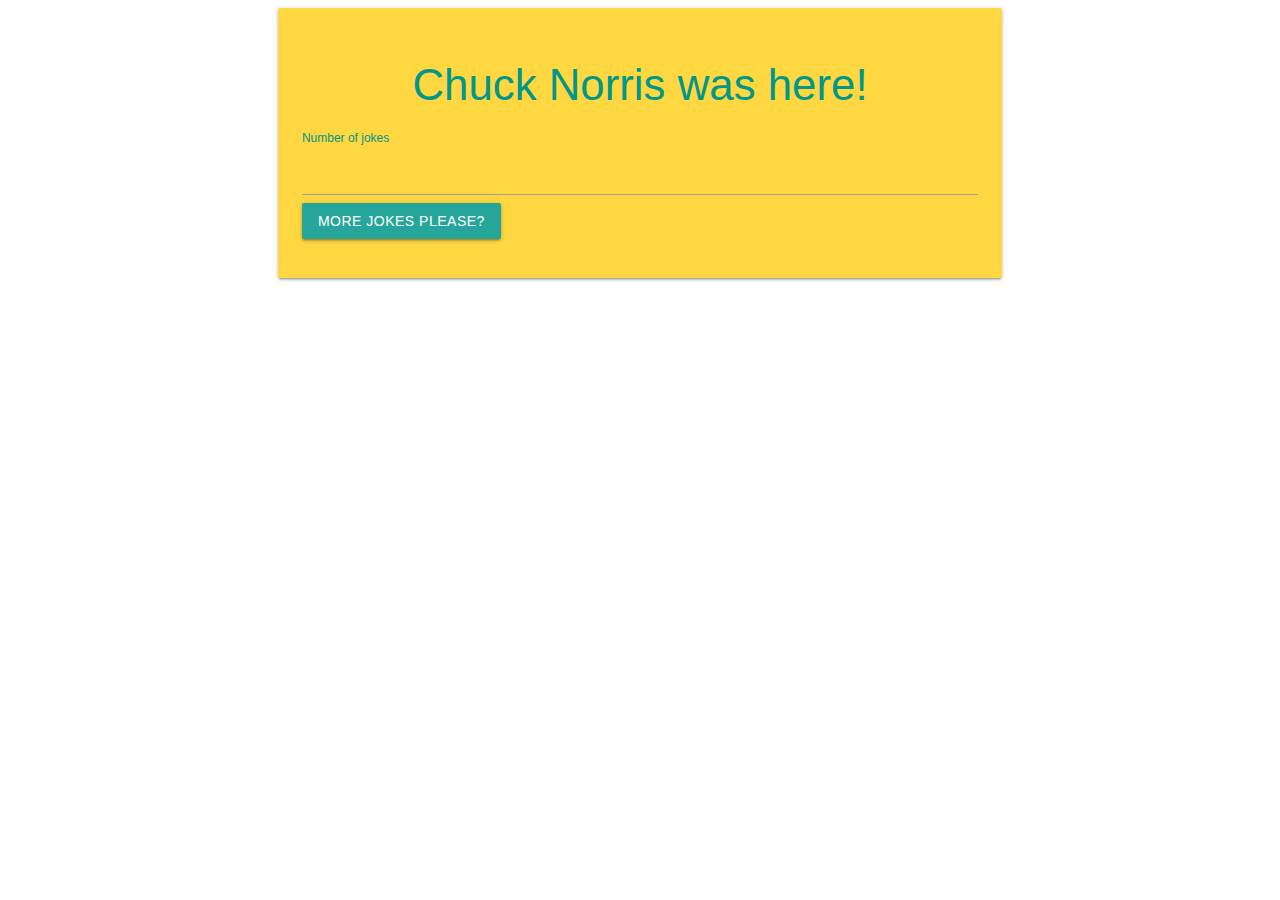
<file: Chuck Norris/index.html>
<!DOCTYPE html>
<html lang="en">
<head>
  <meta charset="UTF-8">
  <meta name="viewport" content="width=device-width, initial-scale=1.0">
  <title>Chuck Norris is the real OG!</title>
  <link rel="stylesheet" href="https://cdnjs.cloudflare.com/ajax/libs/materialize/1.0.0/css/materialize.min.css">
  <link rel="stylesheet" href="styles.css">
</head>
<body>
  <div class="container">
    <div class="row">
      <div class="col s12 m10 offset-m1">
        <div class="card-panel amber accent-2">
          <h3 class="teal-text">Chuck Norris was here!</h3>
          <form>
            <div>
              <label class=" teal-text" for="number">Number of jokes</label>
              <input type="number" id="number">
            </div>
            <div>
              <button id="get-jokes" class=" btn waves-effect waves-light">More Jokes Please?</button>
            </div>
          </form>
          <ol class="jokes teal-text"></ol>
        </div>
      </div>
    </div>
  </div>
  <script src="app.js"></script>
</body>
</html>
</file>
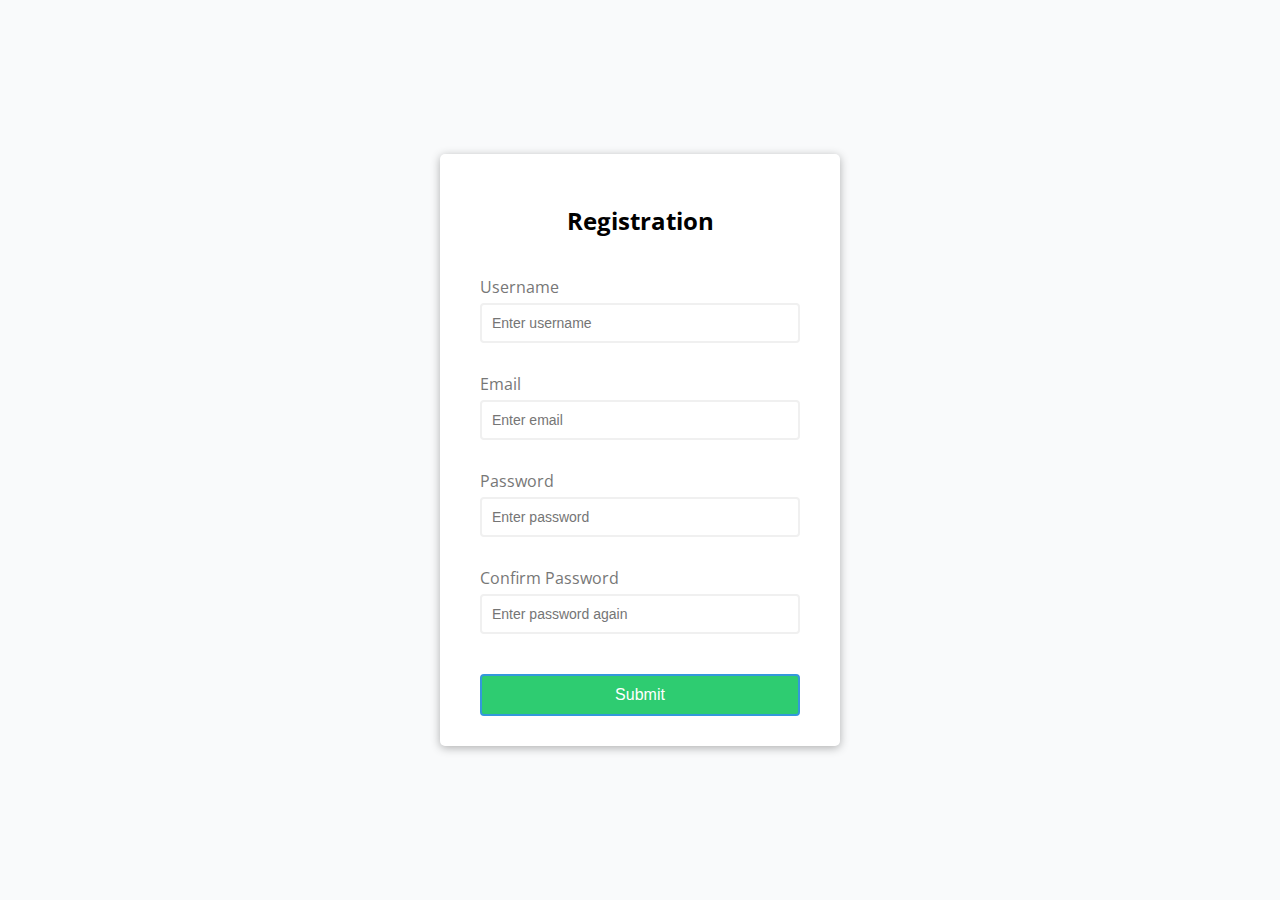
<file: Simple Form Validator/index.html>
<!DOCTYPE html>
<html lang="en">

<head>
    <meta charset="UTF-8">
    <meta name="viewport" content="width=device-width, initial-scale=1.0">
    <link rel="stylesheet" href="styles.css">
    <title>Form Validator</title>
</head>

<body>
    <div class="container">
        <form class="form" id="form">
            <h2>Registration</h2>
            <div class="form-control">
                <label for="username">Username</label>
                <input type="text" id="username" placeholder="Enter username">
                <small>Error message</small>
            </div>
            <div class="form-control">
                <label for="email">Email</label>
                <input type="text" id="email" placeholder="Enter email">
                <small>Error message</small>
            </div>
            <div class="form-control">
                <label for="password">Password</label>
                <input type="text" id="password" placeholder="Enter password">
                <small>Error message</small>
            </div>
            <div class="form-control">
                <label for="password2">Confirm Password</label>
                <input type="text" id="password2" placeholder="Enter password again">
                <small>Error message</small>
            </div>
            <button>Submit</button>
        </form>
    </div>
    <script src="app.js"></script>
</body>

</html>
</file>
<file: Chuck Norris/styles.css>
body {
  display: flex;
  align-items: center;
  justify-content: center;
}

h3{
  text-align: center;
}
</file>
<file: Simple Form Validator/styles.css>
@import url('https://fonts.googleapis.com/css2?family=Open+Sans&display=swap');

:root {
  --success-color: #2ecc71;
  --error-color: #e74c3c;
}

* {
  box-sizing: border-box;
}

body {
  background-color: #f9fafb;
  font-family: 'Open Sans', sans-serif;
  display: flex;
  align-items: center;
  justify-content: center;
  min-height: 100vh;
  margin: 0;
}

.container {
  background-color: #fff;
  border-radius: 5px;
  box-shadow: 0 2px 10px rgba(0, 0, 0, 0.3);
  width: 400px;
}

.form {
  padding: 30px 40px;
}

h2 {
  text-align: center;
  padding: 0 0 20px;
}

.form-control {
  margin-bottom: 10px;
  padding-bottom: 20px;
  position: relative;
}

.form-control label {
  color: #777;
  display: block;
  margin-bottom: 5px;
}

.form-control input {
  border: 2px solid #f0f0f0  ;
  border-radius: 4px;
  display: block;
  width: 100%;
  padding: 10px;
  font-size: 14px;
}

.form-control input:focus {
  outline: 0;
  border-color: #777;
}

.form-control.success input{
  border-color: var(--success-color);
}

.form-control.error input{
  border-color: var(--error-color);
}

.form-control small {
  color: var(--error-color);
  position: absolute;
  bottom: 0;
  left: 0;
  visibility: hidden;
}

.form-control.error small {
  visibility: visible;
}

.form button {
  cursor: pointer;
  background-color: var(--success-color);
  border: 2px solid #3498db;
  border-radius: 4px;
  color: #fff;
  display: block;
  font-size: 16px;
  padding:  10px;
  margin-top: 20px;
  width: 100%;
}

.form button:focus {
  outline: 0;
  border-color: rgb(83, 82, 82);
}
</file>
